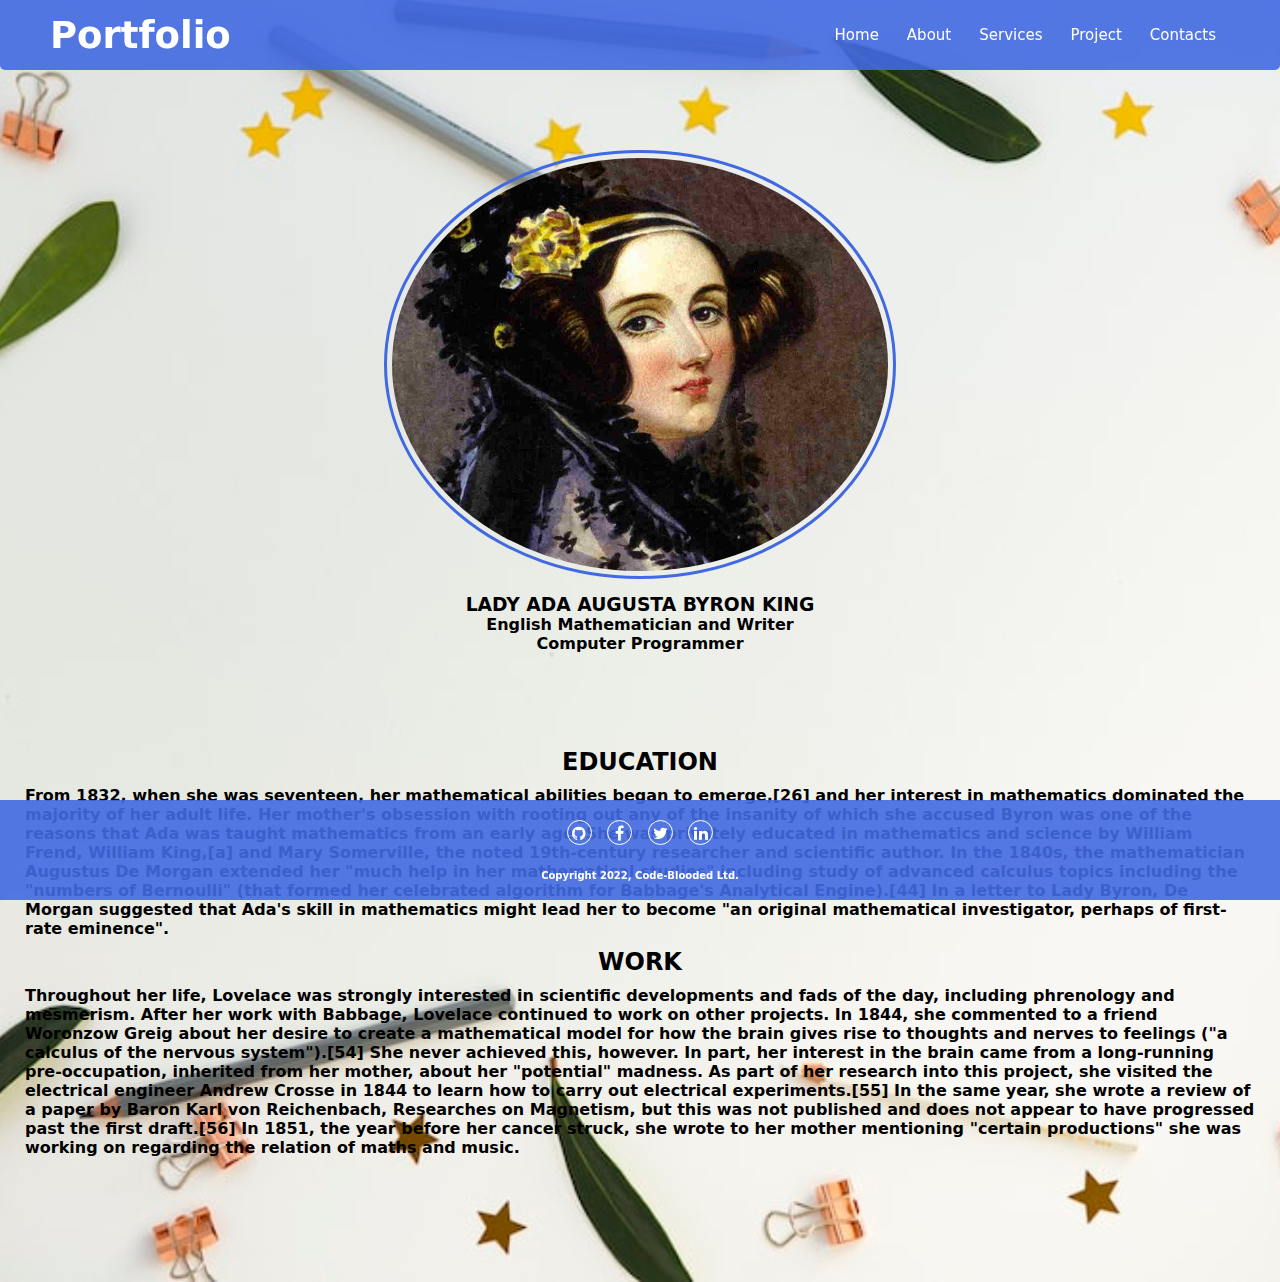
<file: index.html>
<!DOCTYPE html>
<html lang="en">
    <head>
        <meta charset="UTF-8">
        <meta http-equiv="X-UA-Compatible" content="IE=edge">
        <meta name="viewport" content="width=device-width, initial-scale=1.0">
        <title>Group Project</title>
        <link rel="stylesheet" href="/css/style.css">
        <!--  imported fontawesome for icon use -->
        <link rel="stylesheet" href="https://cdnjs.cloudflare.com/ajax/libs/font-awesome/4.7.0/css/font-awesome.min.css">
    </head>
    <body>
        <nav>
            <div class="navbar">
                <i class="fa fa-bars" aria-hidden="true"></i>
                <div class="logo">
                    <a href="index.html">Portfolio</a>
                </div>
                <div class="nav-links">
                    <div class="sidebar-logo">
                        <span class="logo-name"><a href="index.html">Portfolio</a></span>
                        <i class="fa fa-close"  aria-hidden="true"></i>
                    </div>
                    <ul class="links">
                        <li>
                            <a href="index.html">Home</a>
                        </li>
                        <li>
                            <a href="about.html">About</a>
                        </li>
                        <li>
                            <a href="service.html">Services</a>
                        </li>
                        <li>
                            <a href="project.html">Project</a>
                        </li>
                        <li>
                            <a href="contact.html">Contacts</a>
                        </li>    
                    </ul>
                </div>
            </div>
        </nav>
        <!-- Content -->
        <section>
            <figure>
                <img src="/image/ada-lovelace-5.jpg" alt="Ada Lovelace">
                <figcaption>
                    <h3>LADY ADA AUGUSTA BYRON KING</h3>
                    <h4>English Mathematician and Writer</h4>
                    <h4>Computer Programmer</h4>
                </figcaption>
            </figure>
        </section>
        <article class="about">
            <h2>EDUCATION</h2> 
               <p>
                From 1832, when she was seventeen, her mathematical abilities began to emerge,[26] and her interest in mathematics dominated the majority of her adult life. Her mother's obsession with rooting out any of the insanity of which she accused Byron was one of the reasons that Ada was taught mathematics from an early age. She was privately educated in mathematics and science by William Frend, William King,[a] and Mary Somerville, the noted 19th-century researcher and scientific author. In the 1840s, the mathematician Augustus De Morgan extended her "much help in her mathematical studies" including study of advanced calculus topics including the "numbers of Bernoulli" (that formed her celebrated algorithm for Babbage's Analytical Engine).[44] In a letter to Lady Byron, De Morgan suggested that Ada's skill in mathematics might lead her to become "an original mathematical investigator, perhaps of first-rate eminence".
               </p>
               <h2>WORK</h2>
               <p>
                Throughout her life, Lovelace was strongly interested in scientific developments and fads of the day, including phrenology and mesmerism. After her work with Babbage, Lovelace continued to work on other projects. In 1844, she commented to a friend Woronzow Greig about her desire to create a mathematical model for how the brain gives rise to thoughts and nerves to feelings ("a calculus of the nervous system").[54] She never achieved this, however. In part, her interest in the brain came from a long-running pre-occupation, inherited from her mother, about her "potential" madness. As part of her research into this project, she visited the electrical engineer Andrew Crosse in 1844 to learn how to carry out electrical experiments.[55] In the same year, she wrote a review of a paper by Baron Karl von Reichenbach, Researches on Magnetism, but this was not published and does not appear to have progressed past the first draft.[56] In 1851, the year before her cancer struck, she wrote to her mother mentioning "certain productions" she was working on regarding the relation of maths and music.
               </p>
        </article>
        <!-- Footer -->
        <footer>
            <ul>
                <li>
                    <a href=""><i class="fa fa-github" aria-hidden="true"></i></a> 
                </li>
                <li>
                    <a href=""><i class="fa fa-facebook" aria-hidden="true"></i></a>
                </li>
                <li>
                    <a href=""><i class="fa fa-twitter" aria-hidden="true"></i></a>
                </li>
                <li>
                    <a href=""><i class="fa fa-linkedin" aria-hidden="true"></i></a>
                </li>
            </ul>
            <p>Copyright 2022, Code-Blooded Ltd.</p>
        </footer>
        <script type="text/javascript">
            let navbar = document.querySelector(".navbar");
            let navLinks = document.querySelector(".nav-links");
            let menuOpenBtn = document.querySelector(".navbar .fa-bars");
            let menuCloseBtn = document.querySelector(".nav-links .fa-close");
            menuOpenBtn.onclick = function() {
            navLinks.style.left = "0";
            }
            menuCloseBtn.onclick = function() {
            navLinks.style.left = "-100%";
            }
            </script>
    </body>
</html>
</file>
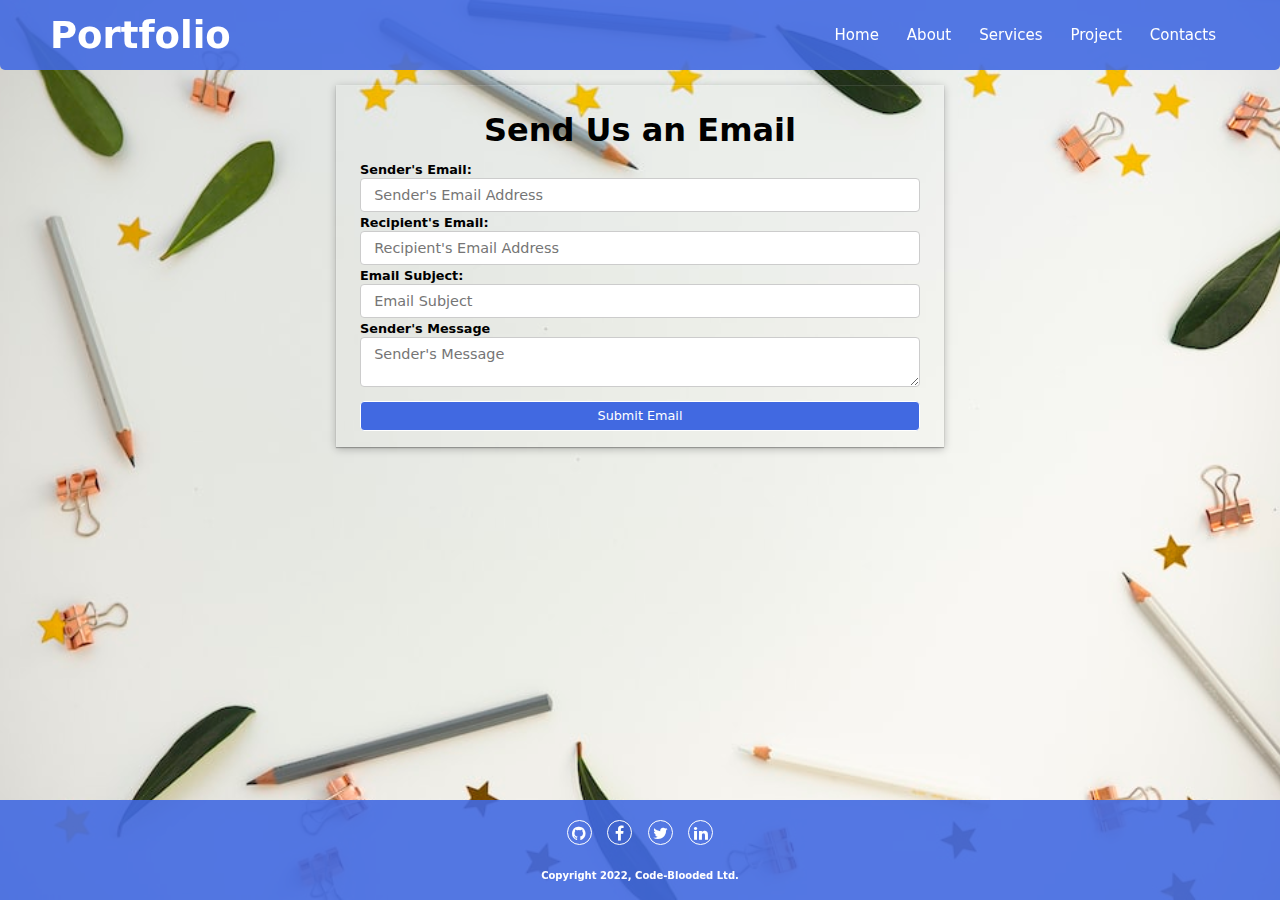
<file: contact.html>
<!DOCTYPE html>
<html lang="en">
    <head>
        <meta charset="UTF-8">
        <meta http-equiv="X-UA-Compatible" content="IE=edge">
        <meta name="viewport" content="width=device-width, initial-scale=1.0">
        <title>Contact Us</title>
        <link rel="stylesheet" href="/css/style.css">
        <!--  imported fontawesome for icon use -->
        <link rel="stylesheet" href="https://cdnjs.cloudflare.com/ajax/libs/font-awesome/4.7.0/css/font-awesome.min.css">
    </head>
    <body>
        <nav>
            <div class="navbar">
                <i class="fa fa-bars" aria-hidden="true"></i>
                <div class="logo">
                    <a href="index.html">Portfolio</a>
                </div>
                <div class="nav-links">
                    <div class="sidebar-logo">
                        <span class="logo-name"><a href="index.html">Portfolio</a></span>
                        <i class="fa fa-close"  aria-hidden="true"></i>
                    </div>
                    <ul class="links">
                        <li>
                            <a href="index.html">Home</a>
                        </li>
                        <li>
                            <a href="about.html">About</a>
                        </li>
                        <li>
                            <a href="service.html">Services</a>
                        </li>
                        <li>
                            <a href="project.html">Project</a>
                        </li>
                        <li>
                            <a href="contact.html">Contacts</a>
                        </li>    
                    </ul>
                </div>
            </div>
        </nav>
        <!-- Content -->
        <article>
            <div class="container">
                <form action="" method="">
                    <h1>Send Us an Email</h1>
                    <div><label class="form-label" for="senderEmail">Sender's Email:</label>
                        <input class="form-input" type="email" name="senderEmail" id="senderEmail" placeholder="Sender's Email Address">
                    </div>
                    <div>
                        <label class="form-label" for="recipientEmail">Recipient's Email:</label>
                        <input class="form-input" type="email" name="receiverEmail" id="receiverEmail" placeholder="Recipient's Email Address">
                    </div>  
                    <div>
                        <label class="form-label" for="subject">Email Subject:</label>
                        <input class="form-input" type="text" name="emailSubject" id="emailSubject" placeholder="Email Subject">
                    </div>                                              
                    <div>
                        <lable class="form-label">Sender's Message</lable>
                        <textarea class="form-input" name="senderMessage" id="senderMessage" placeholder="Sender's Message" ></textarea>
                    </div>
                        <button class="form-button" type="submit" style="width: 100%;">Submit Email</button>
                </form>
            </div>
        </article>
        <!-- Footer -->
        <footer>
            <ul>
                <li>
                    <a href=""><i class="fa fa-github" aria-hidden="true"></i></a> 
                </li>
                <li>
                    <a href=""><i class="fa fa-facebook" aria-hidden="true"></i></a>
                </li>
                <li>
                    <a href=""><i class="fa fa-twitter" aria-hidden="true"></i></a>
                </li>
                <li>
                    <a href=""><i class="fa fa-linkedin" aria-hidden="true"></i></a>
                </li>
            </ul>
            <p>Copyright 2022, Code-Blooded Ltd.</p>
        </footer>
        <script type="text/javascript">
            let navbar = document.querySelector(".navbar");
            let navLinks = document.querySelector(".nav-links");
            let menuOpenBtn = document.querySelector(".navbar .fa-bars");
            let menuCloseBtn = document.querySelector(".nav-links .fa-close");
            menuOpenBtn.onclick = function() {
            navLinks.style.left = "0";
            }
            menuCloseBtn.onclick = function() {
            navLinks.style.left = "-100%";
            }
            </script>
    </body>
</html>
</file>
<file: css/style.css>
@import url('https://fonts.googleapis.com/css2?family=Poppins:wght@200;300;400;500;600;700&display=swap'); /* import google font */

* {
  margin: 0;
  padding: 0;
  box-sizing: border-box;
  /* for universal use */
  font-family: system-ui, -apple-system, BlinkMacSystemFont, 'Segoe UI', Roboto, Oxygen, Ubuntu, Cantarell, 'Open Sans', 'Helvetica Neue', sans-serif;
}

body {
  display: flex;
  flex-direction: column;
  min-height: 100vh;
  background-image: url('../image/background.jpg');
  background-size: cover;
  background-repeat: no-repeat;
  background-position: center;
  background-blend-mode: multiply;
  font-weight: bolder;
}

/* Section part */

article{
  margin-top: 70px;
  margin-bottom: 70px;
  display: flex;
  flex-direction: column;
  justify-content: center;
  align-items: center;
  width: 100%;
}

article>h1{
  text-align: center;
  font-weight: bolder;
  padding: 15px;
}

.container {
  display: flex;
  flex-direction: row;
  justify-content: center;
  align-items: center;
  width: 95%;
  margin-top: 15px;
}

.project{
  display: flex;
  flex-direction: column;
  justify-content: center;
  align-items: center;
  border: 1px solid #000;
  padding: 10px;
  margin: 2px;
  border-radius: 5px;
}

.project h3, 
.project p{
  text-align: center;
  padding: 5px;
}

.project i{
  font-size: 50px;
}

figure{
  display: flex;
  flex-direction: column;
  justify-content: center;
  align-items: center;
  width: 100%;
}

figure img{
  margin-top: 150px;
  width: 40%;
  height: 40%;
  border-radius: 50%;
  border: 3px solid royalblue;
  padding: 5px;
}

figcaption{
  margin-top: 15px;
}


figcaption h3, h4{
  text-align: center;
}
.about{
  padding: 20px;
  margin-bottom: 100px;
}
.about h2, p{
  padding: 5px;
  text-align: left;
}

img {
  width: 200px;
  height: 120px;
}

.about-heading {
  text-align: center;
  text-overflow: none;
  font-size: 30px;
  margin-top: 100px;
}


.about-picture > img {  
  height: auto;
  width: 100%;
  align-items: stretch;

}

.flex-container {
  display: grid;
  flex-direction: column;
}

/* Form Contact*/
.contact{
  display: flex;
  flex-direction: column;
  justify-content: center;
  align-items: center;
  width: 100%;
  margin-top: 220px;
}
form{
  display: flex;
  flex-direction: column;
  align-content: center;
  width: 50%;
  padding: 1rem 1.5rem;
  box-shadow: rgba(0, 0, 0, 0.25) 0px 0.0625em 0.0625em, rgba(0, 0, 0, 0.25) 0px 0.125em 0.5em, rgba(255, 255, 255, 0.1) 0px 0px 0px 1px inset;
}
.form-input,    
textarea {
    background-color: #fff;
    color: #000;
    border: 1px solid #ccc;
    border-radius: 0.25rem;
    padding: 0.5rem 0.2rem;
    width: 100%;
    font-family: inherit;
    font-size: 0.9rem;
    text-indent: 10px;
}

.form-button{
  margin-top: 10px;
  background:royalblue;
  color: #fff;
  border:1px solid white;
  border-radius: 0.25rem;
  font-size: 0.8em;
  font-weight: 400;
  text-align: center;
  padding:.5em .75em;
  cursor: pointer;
  user-select: none;
  font-style: normal;
}
h1{
  text-align: center;
  padding: 10px;
}

.form-label{
  width:100%;
  font-size: 0.8rem;
}

/*FOOTER PART*/
footer{
  position: fixed;
  display: flex;
  background-color: rgba(65, 105, 225, 0.9);
  flex-direction: column;
  justify-content: center;
  align-items: center;
  height: 100px;
  width: 100%;
  bottom: 0;
}

footer ul{
  list-style-type: none;
  margin-bottom: 15px;
}

footer ul li{
  display: inline-block;
  padding: 5px;
  border-radius: 2px;
}

footer li a{
  text-decoration: none;
  
}

footer i{
  width: 25px;
  height: 25px;
  color: #fff;
  cursor: pointer;
  border-radius: 50%;
  border: 1px solid #fff;
  text-align: center;
  padding: 4px;
}

footer p{
  font-size: 10px;
  color: #fff;
  text-align: center;
}
/* Media Query */

@media only screen and (min-width: 1024px){
  article{
    margin-top: 70px;
    margin-bottom: 110px;
    display: flex;
    flex-direction: column;
    justify-content: center;
    align-items: center;
    width: 100%;
  }
}

@media only screen and (min-width: 769px) and (max-width: 1023px){
  article{
    margin-bottom: 110px;
  }
  .container {
      display: block;
      width: 100%;
      padding: 25px;
    }
  form {
      display: block;
      width: 100%;
      padding: 25px;
      margin: 5px;
  }
  p {
      text-align: center;
    }
}


@media only screen and (min-width: 481px) and (max-width: 768px){
  article{
    margin-bottom: 110px;
  }
  form {
    display: block;
    width: 100%;
    padding: 25px;
    margin: 5px;
}
  .container {
      display: block;
      width: 100%;
      padding: 25px;
    }
  p {
      text-align: center;
    }
  }

@media only screen and (min-width: 280px) and (max-width: 480px){
  article{
    margin-bottom: 110px;
  }
  form {
      display: block;
      width: 100%;
      padding: 15px;
      margin: 2px;
  }
  .container {
      display: block;
      width: 100%;
      padding: 15px;
    }
  p {
      text-align: center;
    }
  }

/* Navigation */
nav{
  position: fixed;
  left: 0;
  width: 100%;
  height: 100%;
  height: 70px;
  background-color: rgba(65, 105, 225, 0.9);
  border-radius: 0 0 5px 5px;
 }
nav .navbar{
  height: 100%;
  width: 100%;
  display: flex;
  align-items: center;
  justify-content: space-between;
  margin: auto;
  padding: 0 50px;
}
nav .navbar .logo a{
  font-size: 37px;
  text-decoration: none;
  color: #fff;
}
nav .navbar .nav-links{
  line-height: 70px;
  height: 100%;
}
nav .navbar .links{
  display: flex;
}
nav .navbar .links li{
  position: relative;
  display: flex;
  align-items: center;
  justify-content: space-between;
  list-style: none;
  padding: 0 14px;
}
nav .navbar .links li a{
  height: 100%;
  text-decoration: none;
  white-space: nowrap;
  color: #fff;
  font-size: 15px;
  font-weight: 500;
}
.navbar .nav-links .sidebar-logo{
  display: none;
}
.navbar .fa-bars{
  display: none;
}
  
.fa-caret-down{
  cursor: pointer;
  padding: 0 3px;
}
  
@media (max-width:920px) {
.navbar .fa-close,
.navbar .fa-bars{
   cursor: pointer;
}

nav .navbar{
  max-width: 100%;
  padding: 0 25px;
}
  
nav .navbar .logo a{
  font-size: 27px;
      
}
nav .navbar .links li{
  padding: 0 10px;
}
nav .navbar .links li a{
    font-size: 15px;
  }
}
@media (max-width:767px){
nav{
  overflow: hidden;
}
.navbar .logo img{
  width: 110px;
}
  
.fa-caret-down{
  color: #fff;
}
.navbar .fa-bars{
  display: block;
}
nav .navbar .nav-links{
  position: fixed;
  top: 0;
  left: -100%;
  display: block;
  max-width: 270px;
  width: 100%;
  background-color: rgba(65, 105, 225, 0.9);
  line-height: 40px;
  padding: 15px;
  transition: left 1.1s ease;
  z-index: 5;
 }
.navbar .nav-links .sidebar-logo{
  display: flex;
  align-items: center;
  justify-content: space-between;
}
.sidebar-logo .logo-name img{
  width: 115px;
}

.sidebar-logo  i,
.sidebar-logo .logo-name a,
.navbar .fa-bars{
  font-size: 25px;
  color: white;
  text-decoration: none;
}
nav .navbar .links{
  display: block;
  margin-top: 20px;
}
  

nav .navbar .links li{
  display: block;
}
}
@media (max-width: 481px){
    nav .navbar .nav-links{
    max-width: 100%;
  } 
}
</file>
